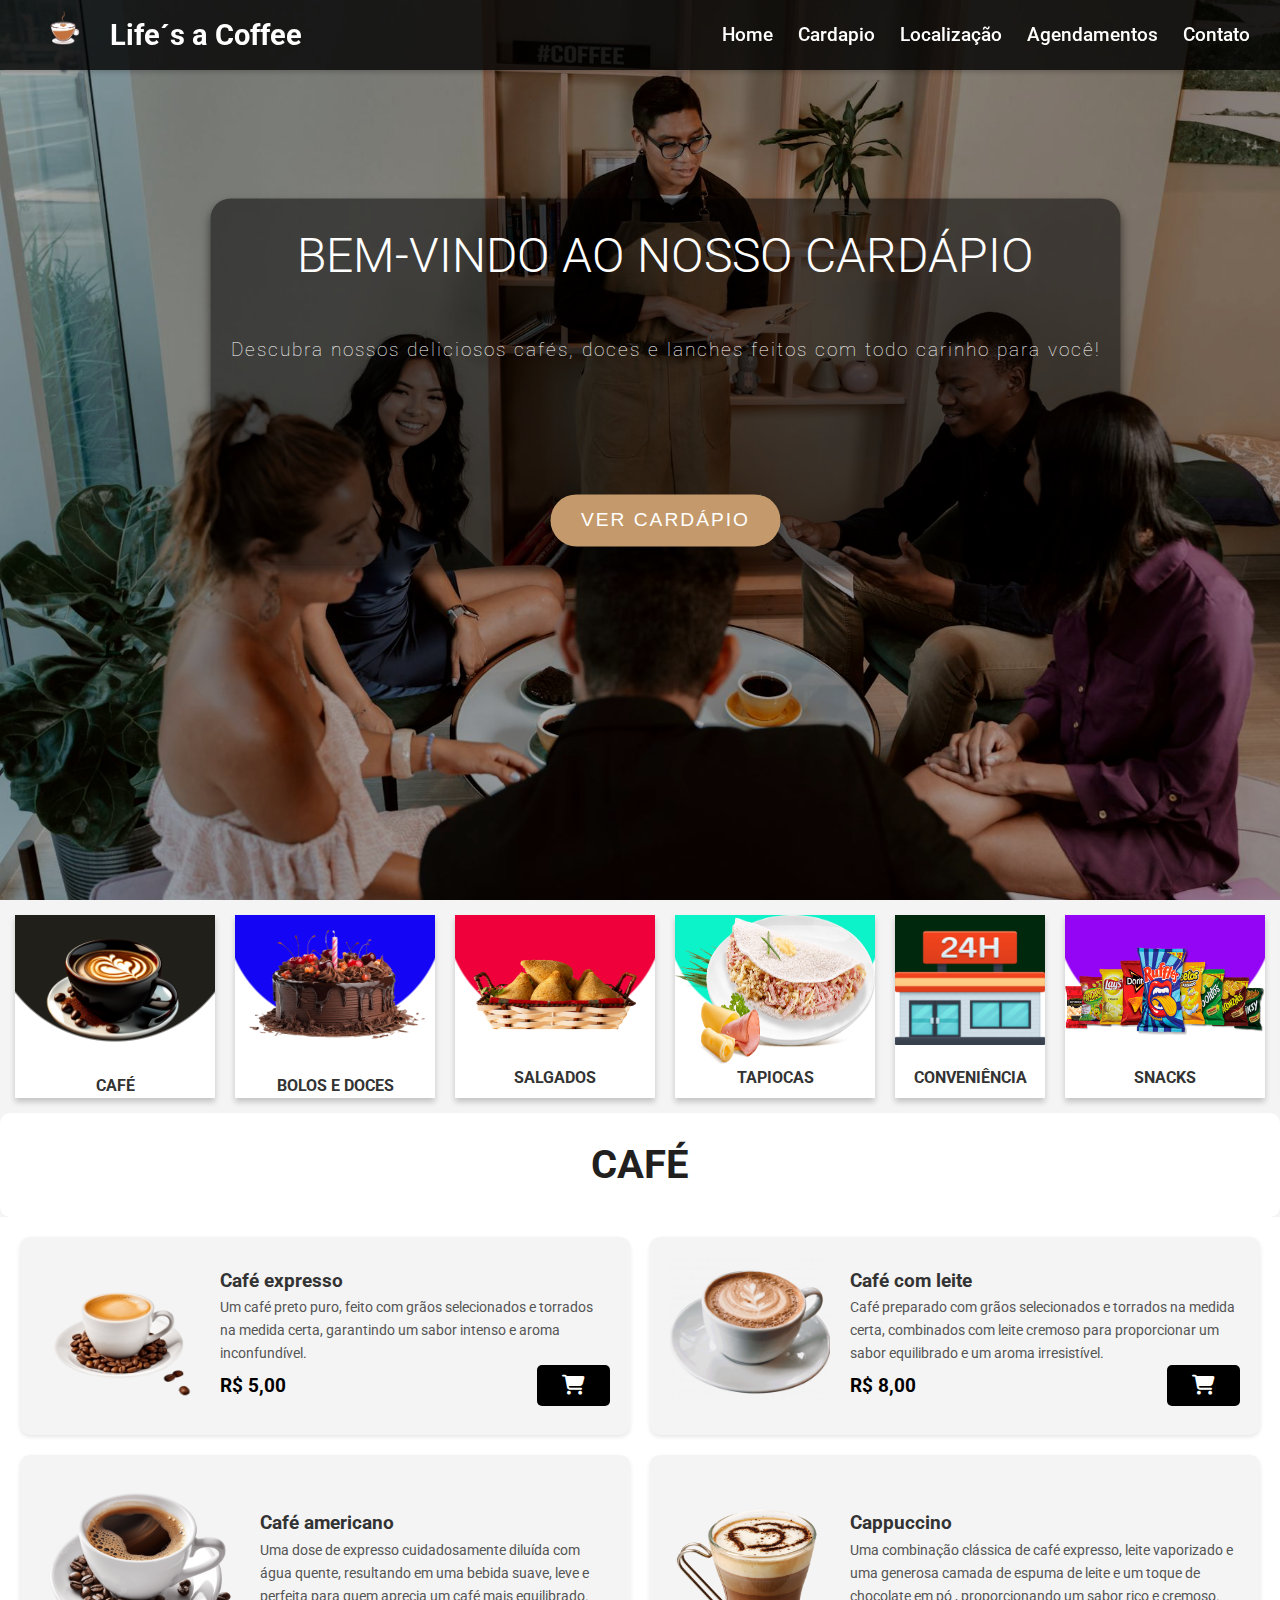
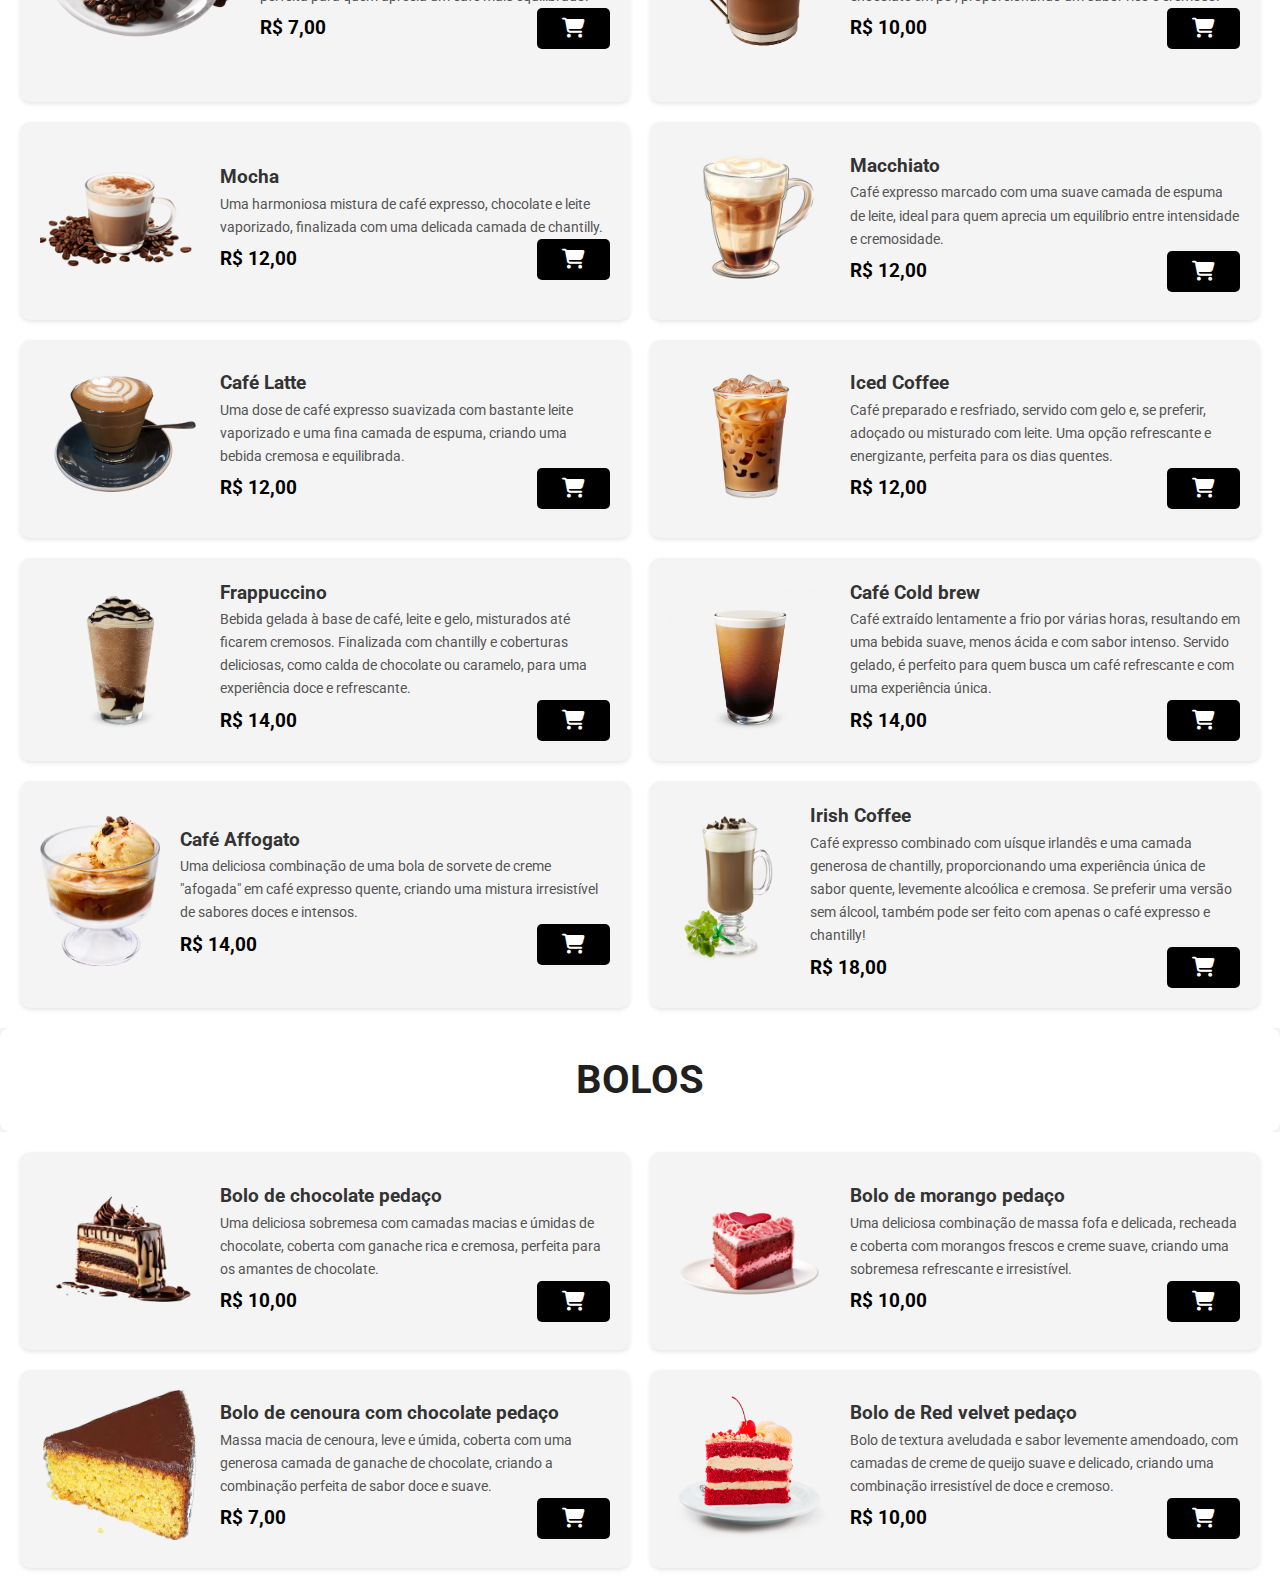
<file: cardapio/index.html>
<!DOCTYPE html>
<html lang="pt-br">
<head>
    <meta charset="UTF-8">
    <meta name="viewport" content="width=device-width, initial-scale=1.0">
    <title>Cardapio</title>
    <link rel="stylesheet" href="https://cdnjs.cloudflare.com/ajax/libs/font-awesome/6.7.2/css/all.min.css" integrity="sha512-Evv84Mr4kqVGRNSgIGL/F/aIDqQb7xQ2vcrdIwxfjThSH8CSR7PBEakCr51Ck+w+/U6swU2Im1vVX0SVk9ABhg==" crossorigin="anonymous" referrerpolicy="no-referrer" />
    <link rel="stylesheet" href="cardapio.css">
    <link href="https://fonts.googleapis.com/css2?family=Roboto:wght@400;500;700&display=swap" rel="stylesheet">

</head>
<body>
    <header >
        <div class="menu" id="menu">
<div class="icon-menu" id="icon-menu" data-aos="fade-right">
    <img src="../imagens/1735948578746.png" alt="" style="width: 70px;height: 50px; padding-bottom: 15px;">Life´s a Coffee
</div>
<ul>
    
    <li data-aos="fade-right" data-aos-delay="500" data-aos-duration="1200">
        <a href="../index.html">Home</a>
        </li>
        
        <li data-aos="fade-right" data-aos-delay="900" data-aos-duration="1600">
            <a href="cardapio/index.html">Cardapio</a>
            </li>

            <li data-aos="fade-right" data-aos-delay="300" data-aos-duration="1000">
                <a href="#">Localização</a>
                </li>

            <li data-aos="fade-right" data-aos-delay="1000" data-aos-duration="1800">
                <a href="#">Agendamentos</a>
                </li>

                <li data-aos="fade-right" data-aos-delay="700"data-aos-duration="1400" >
                    <a href="#">Contato</a>
                </li>
</ul>
        </div>

        <div class="header-content">
            <h1>Bem-vindo ao Nosso Cardápio</h1>
            <p>Descubra nossos deliciosos cafés, doces e lanches feitos com todo carinho para você!</p>
            <button class="button-cardapio">Ver Cardápio</button>

        </div>

        
    </header>


    <div class="menu_cardapio">

        <div class="bloco_produtos">
         <a href="#café_h2">   <img src="../imagens/cafe_png.webp" alt=""></a>
            <p>Café</p>
        </div>



        
        <div class="bloco_produtos">
        <a href="#bolos_h2"><img src="../imagens/doces_cardapio.webp" alt="" style="background-image: radial-gradient(circle at top, #1405F5 60%, #1405F5 60%, #fff 61%);"> 
        </a>
            <p>Bolos e doces</p>
        </div>


        <div class="bloco_produtos">
            <img src="../imagens/1737504402785.png" alt="" style="background-image: radial-gradient(circle at top, #EF003A 60%, #EF003A 60%, #fff 61%);" >
            <p>Salgados</p>
        </div>


        <div class="bloco_produtos">
            <img src="../imagens/tapioca-presunto-queijo.png" alt="" style="background-image: radial-gradient(circle at top, #0CF2C9 60%, #0CF2C9 60%, #fff 61%);" >
            <p>Tapiocas </p>
        </div>


        <div class="bloco_produtos">
            <img src="../imagens/convenience-store_1f3ea.png" alt="" style="background-image: radial-gradient(circle at top, #00280d 60%, #00280d 60%, #fff 61%); width: 150px; height: 150px; padding-bottom: 20px;" >
            <p>Conveniência</p>
        </div>


        <div class="bloco_produtos">
            <img src="../imagens/pepsico.png" alt="" style="background-image: radial-gradient(circle at top, #9505f5 60%, #9505f5 60%, #fff 61%);" >
            <p>Snacks</p>
        </div>

        
        <div class="bloco_produtos">
            <img src="../imagens/frapucino.png" alt="" style="background-image: radial-gradient(circle at top, #653913 60%, #653913 60%, #fff 61%);" >
            <p>Bebidas Diversas</p>
        </div>
        


        <div class="bloco_produtos">
            <img src="../imagens/torta_frango_requeijao_615x500px-min-3-e1637679534367.png" alt="" style="background-image: radial-gradient(circle at top, #653913 60%, #653913 60%, #fff 61%);" >
            <p>Torta salgada</p>
        </div>


        <div class="bloco_produtos">
            <img src="../imagens/torta_doce.png" alt="" style="background-image: radial-gradient(circle at top, #653913 60%, #653913 60%, #fff 61%);" >
            <p>Torta doce</p>
        </div>
   
   
    </div>


















    <!--COMEÇO DO CONTAINER CARDAPIO DO CAFÉ-->


    <h2 class="café_h2" id="café_h2">Café</h2>

    <div class="container-cardapio">
        <div class="item-cardapio">
            <div class="imagem">
                <img src="../imagens/cafe_expresso.png" alt="Imagem de café">
            </div>
            <div class="descricao-cardapio">
                <p class="titulo">Café expresso</p>
                <p class="descricao">Um café preto puro, feito com grãos selecionados e torrados na medida certa, garantindo um sabor intenso e aroma inconfundível.</p>
                <div class="preco">
                    <p class="valor">R$ 5,00</p>
                    <button class="teste">
                        <i class="fa-solid fa-cart-shopping"></i>
                    </button>
                </div>
            </div>
        </div>



    
        <div class="item-cardapio">
            <div class="imagem">
                <img src="../imagens/Cafe-PNG-Picture-180x180 expresso.png" alt="Imagem de café">
            </div>
            <div class="descricao-cardapio">
                <p class="titulo">Café com leite</p>
                <p class="descricao">Café preparado com grãos selecionados e torrados na medida certa, combinados com leite cremoso para proporcionar um sabor equilibrado e um aroma irresistível.</p>
                <div class="preco">
                    <p class="valor">R$ 8,00</p>
                    <button class="teste">
                        <i class="fa-solid fa-cart-shopping"></i>
                    </button>
                </div>
            </div>
        </div>
    

        <div class="item-cardapio">
            <div class="imagem">
                <img src="../imagens/cafe_americano.png" alt="Imagem de café" style="width: 200px; height: 200px;">
            </div>
            <div class="descricao-cardapio">
                <p class="titulo">Café americano</p>
                <p class="descricao">Uma dose de expresso cuidadosamente diluída com água quente, resultando em uma bebida suave, leve e perfeita para quem aprecia um café mais equilibrado.</p>
                <div class="preco">
                    <p class="valor">R$ 7,00</p>
                    <button class="teste">
                        <i class="fa-solid fa-cart-shopping"></i>
                    </button>
                </div>
            </div>
        </div>
    

        <div class="item-cardapio">
            <div class="imagem">
                <img src="../imagens/Cappuccino-PNG-HD-Image.png" alt="Imagem de café">
            </div>
            <div class="descricao-cardapio">
                <p class="titulo">Cappuccino</p>
                <p class="descricao"> Uma combinação clássica de café expresso, leite vaporizado e uma generosa camada de espuma de leite e um toque de chocolate em pó , proporcionando um sabor rico e cremoso.</p>
                <div class="preco">
                    <p class="valor">R$ 10,00</p>
                    <button class="teste">
                        <i class="fa-solid fa-cart-shopping"></i>
                    </button>
                </div>
            </div>
        </div>
    

        <div class="item-cardapio">
            <div class="imagem">
                <img src="../imagens/mocha.png" alt="Imagem de café">
            </div>
            <div class="descricao-cardapio">
                <p class="titulo">Mocha</p>
                <p class="descricao">Uma harmoniosa mistura de café expresso, chocolate e leite vaporizado, finalizada com uma delicada camada de chantilly.</p>
                <div class="preco">
                    <p class="valor">R$ 12,00</p>
                    <button class="teste">
                        <i class="fa-solid fa-cart-shopping"></i>
                    </button>
                </div>
            </div>
        </div>
    

        <div class="item-cardapio">
            <div class="imagem">
                <img src="../imagens/pngtree-vector-of-coffee-recipe-latte-macchiato-recipe-coffee-shop-png-image_12003837.png" alt="Imagem de café">
            </div>
            <div class="descricao-cardapio">
                <p class="titulo">Macchiato</p>
                <p class="descricao">Café expresso marcado com uma suave camada de espuma de leite, ideal para quem aprecia um equilíbrio entre intensidade e cremosidade.</p>
                <div class="preco">
                    <p class="valor">R$ 12,00</p>
                    <button class="teste">
                        <i class="fa-solid fa-cart-shopping"></i>
                    </button>
                </div>
            </div>
        </div>
    

        <div class="item-cardapio">
            <div class="imagem">
                <img src="../imagens/Cafe-Latte-PNG-Transparent-Image.png" alt="Imagem de café">
            </div>
            <div class="descricao-cardapio">
                <p class="titulo">Café Latte</p>
                <p class="descricao">Uma dose de café expresso suavizada com bastante leite vaporizado e uma fina camada de espuma, criando uma bebida cremosa e equilibrada.</p>
                <div class="preco">
                    <p class="valor">R$ 12,00</p>
                    <button class="teste">
                        <i class="fa-solid fa-cart-shopping"></i>
                    </button>
                </div>
            </div>
        </div>
    

        <div class="item-cardapio">
            <div class="imagem">
                <img src="../imagens/pngtree-iced-coffee-png-png-image_13381336.png" alt="Imagem de café">
            </div>
            <div class="descricao-cardapio">
                <p class="titulo">Iced Coffee</p>
                <p class="descricao">Café preparado e resfriado, servido com gelo e, se preferir, adoçado ou misturado com leite. Uma opção refrescante e energizante, perfeita para os dias quentes.</p>
                <div class="preco">
                    <p class="valor">R$ 12,00</p>
                    <button class="teste">
                        <i class="fa-solid fa-cart-shopping"></i>
                    </button>
                </div>
            </div>
        </div>
    

        <div class="item-cardapio">
            <div class="imagem">
                <img src="../imagens/frapucino.png" alt="Imagem de café">
            </div>
            <div class="descricao-cardapio">
                <p class="titulo">Frappuccino</p>
                <p class="descricao">Bebida gelada à base de café, leite e gelo, misturados até ficarem cremosos. Finalizada com chantilly e coberturas deliciosas, como calda de chocolate ou caramelo, para uma experiência doce e refrescante.</p>
                <div class="preco">
                    <p class="valor">R$ 14,00</p>
                    <button class="teste">
                        <i class="fa-solid fa-cart-shopping"></i>
                    </button>
                </div>
            </div>
        </div>
    

        
        <div class="item-cardapio">
            <div class="imagem">
                <img src="../imagens/cafe-Nitro-cold-brew-293x300.png" alt="Imagem de café">
            </div>
            <div class="descricao-cardapio">
                <p class="titulo">Café Cold brew</p>
                <p class="descricao">Café extraído lentamente a frio por várias horas, resultando em uma bebida suave, menos ácida e com sabor intenso. Servido gelado, é perfeito para quem busca um café refrescante e com uma experiência única.</p>
                <div class="preco">
                    <p class="valor">R$ 14,00</p>
                    <button class="teste">
                        <i class="fa-solid fa-cart-shopping"></i>
                    </button>
                </div>
            </div>
        </div>
    





        <div class="item-cardapio">
            <div class="imagem">
                <img src="../imagens/afogatto.webp" alt="Imagem de café" style="width: 120px; height: 150px;">
            </div>
            <div class="descricao-cardapio">
                <p class="titulo">Café Affogato</p>
                <p class="descricao">Uma deliciosa combinação de uma bola de sorvete de creme "afogada" em café expresso quente, criando uma mistura irresistível de sabores doces e intensos.</p>
                <div class="preco">
                    <p class="valor">R$ 14,00</p>
                    <button class="teste">
                        <i class="fa-solid fa-cart-shopping"></i>
                    </button>
                </div>
            </div>
        </div>
    







        <div class="item-cardapio">
            <div class="imagem">
                <img src="../imagens/irishcoffee.png.crdownload" alt="Imagem de café" style="width: 120px; height: 150px;">
            </div>
            <div class="descricao-cardapio">
                <p class="titulo">Irish Coffee</p>
                <p class="descricao">Café expresso combinado com uísque irlandês e uma camada generosa de chantilly, proporcionando uma experiência única de sabor quente, levemente alcoólica e cremosa.
                    Se preferir uma versão sem álcool, também pode ser feito com apenas o café expresso e chantilly!</p>
                <div class="preco">
                    <p class="valor">R$ 18,00</p>
                    <button class="teste">
                        <i class="fa-solid fa-cart-shopping"></i>
                    </button>
                </div>
            </div>
        </div>

    </div>

<!--FINAL DO CONTAINER CARDAPIO DO CAFÉ-->







    <h2 class="bolos_h2" id="bolos_h2">Bolos</h2>


        <!--COMEÇO DO CONTAINER CARDAPIO BOLOS-->


        <div class="container-cardapio">


            <div class="item-cardapio">
                <div class="imagem">
                    <img src="../imagens/bolo_chocolate.png" alt="bolo">
                </div>
                <div class="descricao-cardapio">
                    <p class="titulo">Bolo de chocolate pedaço</p>
                    <p class="descricao">Uma deliciosa sobremesa com camadas macias e úmidas de chocolate, coberta com ganache rica e cremosa, perfeita para os amantes de chocolate.</p>
                    <div class="preco">
                        <p class="valor">R$ 10,00</p>
                        <button class="teste">
                            <i class="fa-solid fa-cart-shopping"></i>
                        </button>
                    </div>
                </div>
            </div>
    





            <div class="item-cardapio">
                <div class="imagem">
                    <img src="../imagens/bolo_morango.png" alt="bolo">
                </div>
                <div class="descricao-cardapio">
                    <p class="titulo">Bolo de morango pedaço</p>
                    <p class="descricao"> Uma deliciosa combinação de massa fofa e delicada, recheada e coberta com morangos frescos e creme suave, criando uma sobremesa refrescante e irresistível.</p>
                    <div class="preco">
                        <p class="valor">R$ 10,00</p>
                        <button class="teste">
                            <i class="fa-solid fa-cart-shopping"></i>
                        </button>
                    </div>
                </div>
            </div>
    



            <div class="item-cardapio">
                <div class="imagem">
                    <img src="../imagens/bolo_cenoura.png" alt="bolo">
                </div>
                <div class="descricao-cardapio">
                    <p class="titulo">Bolo de cenoura com chocolate pedaço</p>
                    <p class="descricao"> Massa macia de cenoura, leve e úmida, coberta com uma generosa camada de ganache de chocolate, criando a combinação perfeita de sabor doce e suave.</p>
                    <div class="preco">
                        <p class="valor">R$ 7,00</p>
                        <button class="teste">
                            <i class="fa-solid fa-cart-shopping"></i>
                        </button>
                    </div>
                </div>
            </div>
    



            <div class="item-cardapio">
                <div class="imagem">
                    <img src="../imagens/bolo_de_red_velvet_brasil_pedaco_615x500px-1-e1638550873689.png" alt="bolo">
                </div>
                <div class="descricao-cardapio">
                    <p class="titulo">Bolo de Red velvet pedaço</p>
                    <p class="descricao"> Bolo de textura aveludada e sabor levemente amendoado, com camadas de creme de queijo suave e delicado, criando uma combinação irresistível de doce e cremoso.</p>
                    <div class="preco">
                        <p class="valor">R$ 10,00</p>
                        <button class="teste">
                            <i class="fa-solid fa-cart-shopping"></i>
                        </button>
                    </div>
                </div>
            </div>
    


























</div>
</body>
</html>
</file>
<file: cardapio/cardapio.css>
* {
    margin: 0;
    padding: 0;
    box-sizing: border-box;
    font-family: 'Roboto', sans-serif;

}

html{
    scroll-behavior: smooth;

}

body {
    font-family: 'Roboto', sans-serif;
    background-color: #f4f4f4;
    color: #333;
    line-height: 1.6;
    
}

header{
    width: 100%;
    height: 100vh;
    background-image: url(../imagens/cardapio2.jpg);
    background-size: cover;
    background-position-y: 10%;
    background-attachment: fixed;
    position: relative;
    
}

header::before{
    content: "" ; /* Necessário para criar o pseudo-elemento */
    position: absolute;
    background: rgba(0, 0, 0, 0.3); /* Película escura */
    width: 100%;
    height: 100vh;
}

header * {
    position: relative;
    z-index: 2;
}

.header-content{
    position: absolute;
    top: 20%;
    left: 20%;
    text-align: center;
    color: white;
    transform: translate(-5%, 5%);
    padding: 20px;
    background: rgba(0, 0, 0, 0.5); /* Película escura */
 box-shadow: 0px 6px 10px rgba(0, 0, 0, 0.5);
 border-radius: 20px;
 line-height: 1.6;
}

.header-content h1 {
    font-size: 3rem;
    margin-bottom: 10px;
    font-family: 'Roboto', sans-serif;
    font-weight: 300;
    text-transform: uppercase;

}

.header-content p {
    font-size: 1.2rem;
    font-family: 'Roboto', sans-serif;
    margin-top: 40px;
    letter-spacing: 2px;
    font-weight: 100;
}


.button-cardapio {
    padding: 15px 30px;
    font-size: 1.2rem;
    font-weight: 600;
    background-color: #c49a6c; 
    color: rgb(255, 255, 255);
    border: none;
    border-radius: 50px;
    cursor: pointer;
    transition: all 0.3s ease-in-out;
    box-shadow: 0 4px 6px rgba(0, 0, 0, 0.2);
    margin-top: 8rem;
    font-family: Arial, Helvetica, sans-serif;
    text-transform: uppercase;
    letter-spacing: 2px;
    font-weight: 300;
    cursor: pointer;
}

.button-cardapio:hover {
    background-color: #a87d50;
    transform: translateY(-5px);
    box-shadow: 0 6px 12px rgba(0, 0, 0, 0.3);
    cursor: pointer;

}

.button-cardapio:focus {
    outline: none;
}




.menu {
    position: fixed;
    top: 0;
    left: 0;
    width: 100%;
    display: flex;
    justify-content: space-between;
    align-items: center;
    padding: 10px 30px;
    background: rgba(0, 0, 0, 0.8);
    box-shadow: 0 2px 5px rgba(0, 0, 0, 0.2);
    z-index: 10;
}

.icon-menu {
    display: flex;
    align-items: center;
    font-size: 1.8rem;
    font-weight: bold;
    color: #fff;
    gap: 10px;
    cursor: pointer;
}

.icon-menu img {
    width: 60px;
    height: 40px;
    border-radius: 5px;
    object-fit: cover;
}

.menu ul {
    list-style: none;
    display: flex;
    gap: 25px;
}

.menu ul li a {
    text-decoration: none;
    color: #fff;
    font-size: 1.2rem;
    font-weight: 500;
}

.menu ul li a:hover {
    color: #f8b400;
}



.menu_cardapio{
    width: 100%;
    display: flex;
    padding: 15px;
    gap: 20px;
    overflow-x: auto;
}

.bloco_produtos {
    width: 200px;
    display: flex;
    flex-direction: column;
    align-items: center;
box-shadow: 0 4px 6px rgba(0, 0, 0, 0.2);
background-image: radial-gradient(circle at top, #211f1a 60%, #211f1a 60%, #fff 61%);
text-transform: uppercase;
font-weight: 700;

}





 

.bloco_produtos img{
    width: 200px;
    height: 150px;
}



.café_h2{
    display: flex;
    justify-content: center;
    align-items: center;
    font-size: 2.5rem;
    font-weight: 700;
    color: #221f1f;
    text-transform: uppercase;
    padding: 20px;
    background-color: #ffffff;
    border-radius: 10px;

    
}

.bolos_h2{
    display: flex;
    align-items: center;
    justify-content: center;
    background-color: #ffffff;
    font-size: 2.5rem;
    font-weight: 700;
    color: #221f1f;
    text-transform: uppercase;
    padding: 20px;
    border-radius: 10px;
}

.container-cardapio{
    display: grid;
    grid-template-columns: repeat(2, 1fr); 
    gap: 20px;
    padding: 20px;
    background-color: #fff;
}

/* Cada item */
.item-cardapio {
    display: flex;
    gap: 20px;
    align-items: center;
    padding: 20px;
    box-shadow: 0 2px 4px rgba(0, 0, 0, 0.1);
    background-color: #f4f4f4;
    border-radius: 10px;

}

.imagem img {
    width: 160px;
    height: 150px;
    border-radius: 10px;
    transition: all 500ms ease-in-out;
}
.imagem img:hover {
transform: scale(1.2)
}

/* Descrição */
.descricao-cardapio {
    display: flex;
    flex-direction: column;
    justify-content: space-between;
    width: 100%;
}

.descricao-cardapio .titulo {
    font-weight: bold;
    font-size: 1.2em;
    color: #333;
}

.descricao-cardapio .descricao {
    font-size: 0.9em;
    color: #555;
}

.preco {
    display: flex;
    justify-content: space-between;
    align-items: center;
}

.preco .valor {
    font-size: 1.2em;
    font-weight: bold;
    color: #000;
}

.preco button {
    padding: 10px 15px;
    font-size: 1em;
    color: #fff;
    background-color: #795548;
    border: none;
    border-radius: 5px;
    cursor: pointer;
    transition: background-color 0.3s ease;
}

.preco button:hover {
    background-color: #5d4037;
}


.teste{
    background-color: #000 !important;
    padding: 10px 25px !important;
}

.teste i {
    font-size: 20px;
}
</file>
